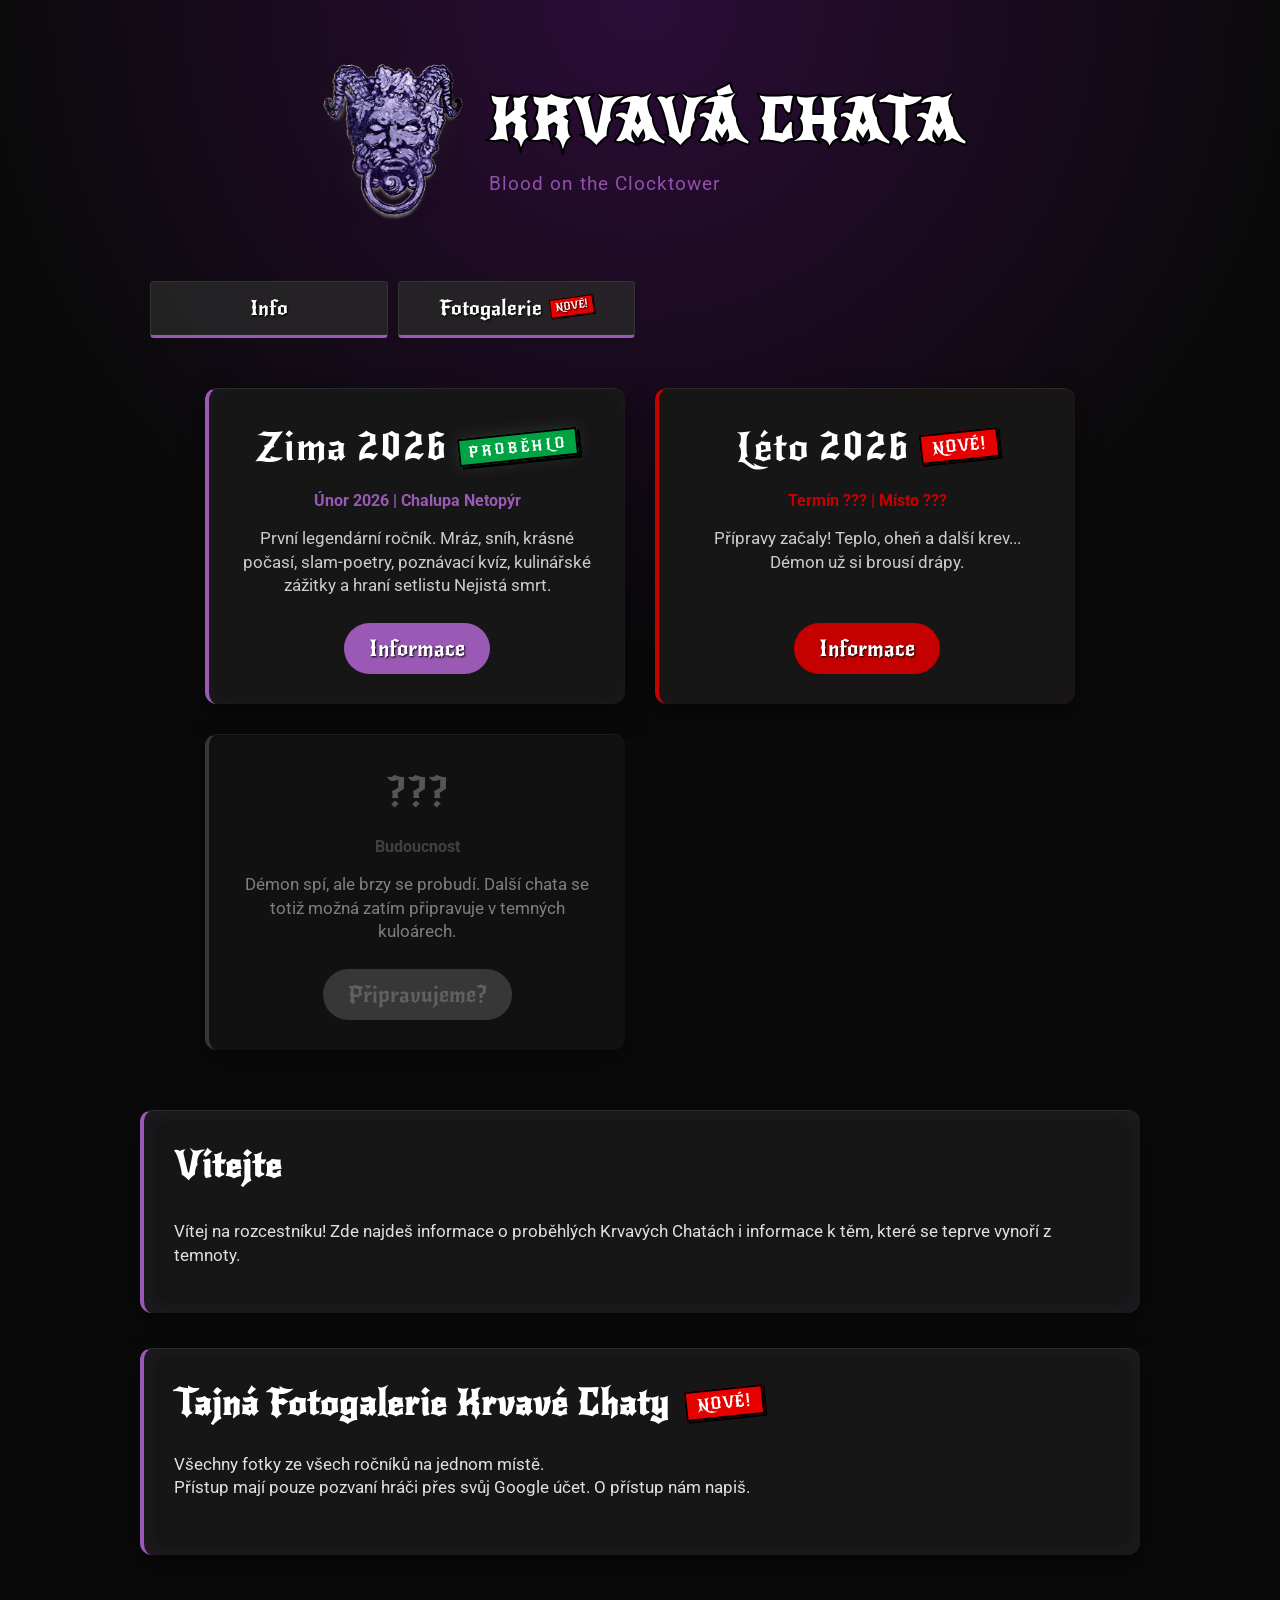
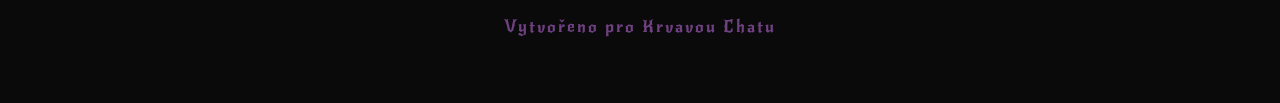
<file: index.html>
<!DOCTYPE html>
<html lang="cs">

<head>
    <meta property="og:title" content="Krvavá Chata - Rozcestník" />
    <meta property="og:description" content="Epické víkendy plné lží, intrik a Blood on the Clocktower." />
    <meta property="og:image" content="https://kinaaj.github.io/krvava_chata/assets/img/botc_head.png" />
    <meta property="og:url" content="https://kinaaj.github.io/krvava_chata/" />
    <meta property="og:type" content="website" />
    <meta charset="UTF-8">
    <meta name="viewport" content="width=device-width, initial-scale=1.0">
    <link rel="apple-touch-icon" href="assets/img/botc_head.png">
    <link rel="icon" type="image/png" href="assets/img/botc_head.png">

    <title>Krvavá Chata - Rozcestník</title>

    <link rel="preconnect" href="https://fonts.googleapis.com">
    <link rel="preconnect" href="https://fonts.gstatic.com" crossorigin>
    <link href="https://fonts.googleapis.com/css2?family=New+Rocker&family=Roboto:wght@300;400;700&display=swap"
        rel="stylesheet">

    <link rel="stylesheet" href="assets/css/style.css">
</head>

<body>
    <header>
        <div class="header-container">
            <img src="assets/img/botc_head.png" alt="BotC Logo" class="header-logo">

            <div class="header-text">
                <h1>Krvavá Chata</h1>
                <div class="subtitle" style="margin-bottom: 0;">Blood on the Clocktower</div>
            </div>
        </div>
    </header>

    <nav>
        <a href="#aktualne" class="hidden">Aktuálně!</a>
        <a href="#rocniky" class="hidden">Chaty</a>
        <a href="#info">Info</a>
        <a href="#galerie">Fotogalerie <span class="stamp-new micro">Nové!</span></a>
    </nav>

    <main style="max-width: 1000px; padding: 0;">
        <div id="rocniky" class="rocniky-container">

            <a href="2026/zima/" class="rocnik-card theme-purple" style="text-decoration: none; color: inherit;">
                <div>
                    <div class="title-wrapper">
                        <div class="rocnik-title">Zima 2026</div>
                        <div class="stamp-completed little">Proběhlo</div>
                    </div>

                    <div class="rocnik-date">Únor 2026 | Chalupa Netopýr</div>
                    <p class="rocnik-desc">První legendární ročník. Mráz, sníh, krásné počasí, slam-poetry, poznávací
                        kvíz, kulinářské zážitky a hraní setlistu Nejistá smrt.
                    </p>
                </div>
                <div class="card-buttons">
                    <span class="rocnik-btn">Informace</span>
                </div>
            </a>

            <a href="2026/leto/" class="rocnik-card theme-red" style="text-decoration: none; color: inherit;">
                <div>
                    <div class="title-wrapper">
                        <div class="rocnik-title">Léto 2026</div>
                        <div class="stamp-new">Nové!</div>
                    </div>

                    <div class="rocnik-date">Termín ??? | Místo ???</div>
                    <p class="rocnik-desc">Přípravy začaly! Teplo, oheň a další krev... Démon už si brousí drápy.</p>
                </div>
                <div class="card-buttons">
                    <span class="rocnik-btn">Informace</span>
                </div>
            </a>

            <div class="rocnik-card disabled">
                <div>
                    <div class="title-wrapper">
                        <div class="rocnik-title" style="color: #888;">???</div>
                    </div>
                    <div class="rocnik-date">Budoucnost</div>
                    <p class="rocnik-desc">Démon spí, ale brzy se probudí. Další chata se totiž možná zatím připravuje v
                        temných kuloárech.</p>
                </div>
                <div class="card-buttons">
                    <span class="rocnik-btn">Připravujeme?</span>
                </div>
            </div>

        </div>

        <section id="info">
            <h2>Vítejte</h2>
            <p>
                Vítej na rozcestníku! Zde najdeš informace o proběhlých Krvavých Chatách i informace k těm, které se
                teprve vynoří z temnoty.
            </p>
        </section>

        <section id="galerie">
            <div class="title-wrapper2">
                <h2>Tajná Fotogalerie Krvavé Chaty</h2>
                <div class="stamp-new">Nové!</div>
            </div>
            <p style="margin-bottom: 25px;">Všechny fotky ze všech ročníků na jednom místě.<br>Přístup
                mají pouze pozvaní hráči přes svůj Google účet. O přístup nám napiš.</p>

            <a href="https://photos.google.com/share/AF1QipMpyVMcz8lO7LppHpVNfDsD89oVNcCuZcq-ufjmZ_wFcCCVQ8VXiyCbYrkTq3GFnQ?key=WXowTzVWOXVMd3BkU196OEpheV91eEZEdVRSVnVR&obfsgid=110059076597598745707"
                target="_blank" class="map-link hidden">
                Vstoupit do Fotogalerie
            </a>
        </section>

    </main>

    <footer>
        <p>Vytvořeno pro Krvavou Chatu</p>
    </footer>

</body>

</html>
</file>
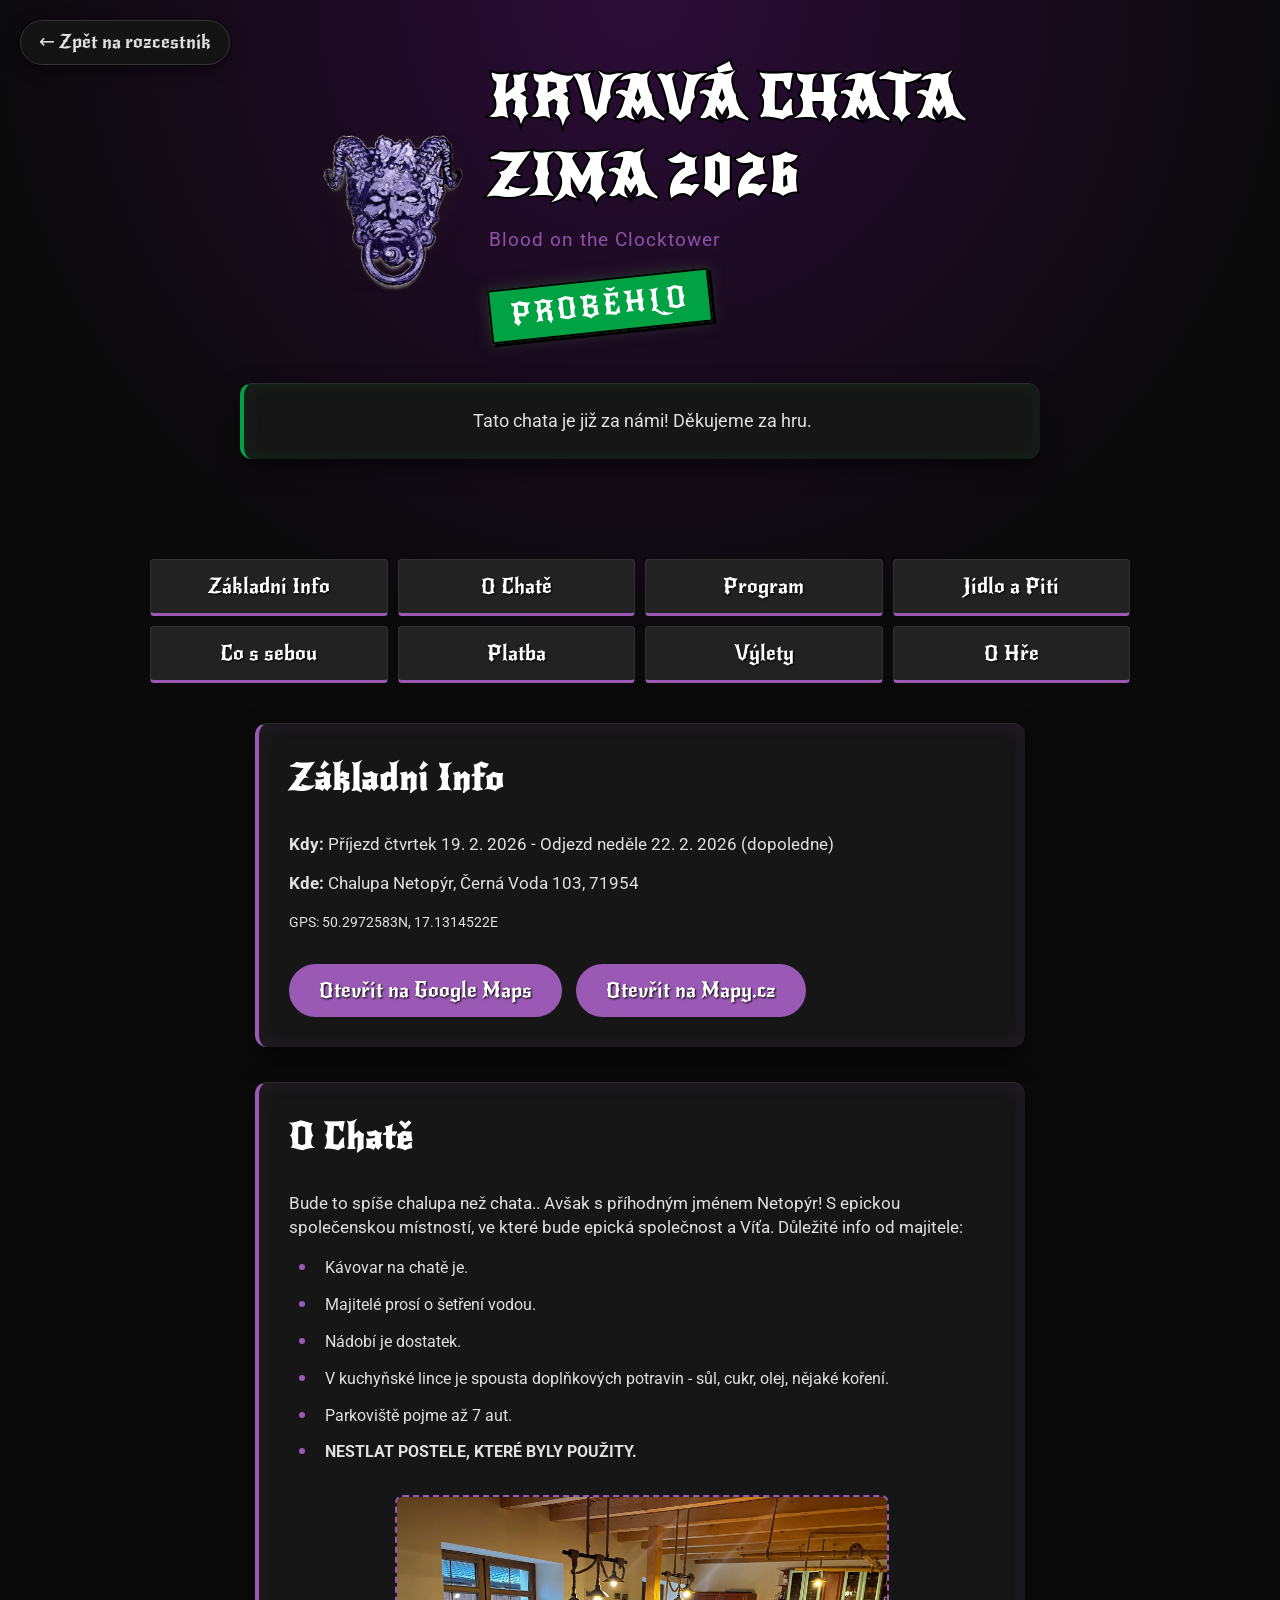
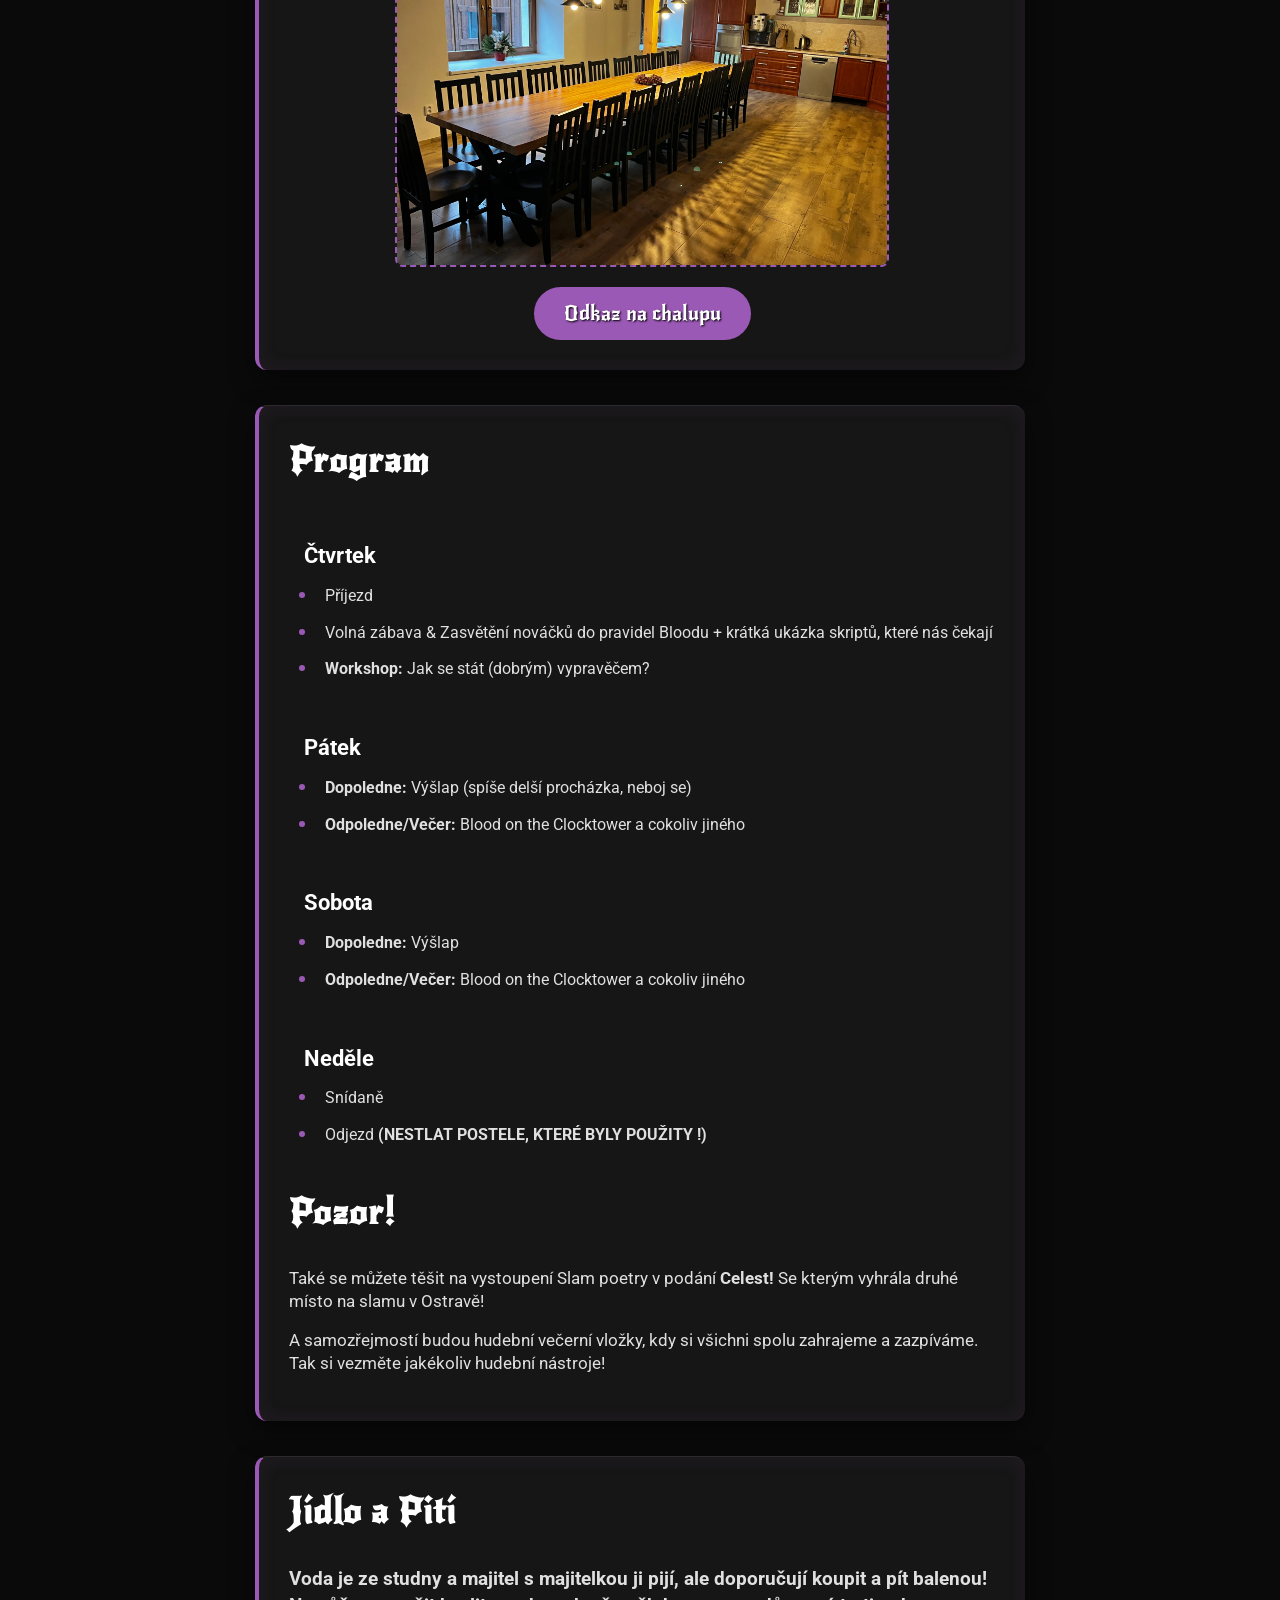
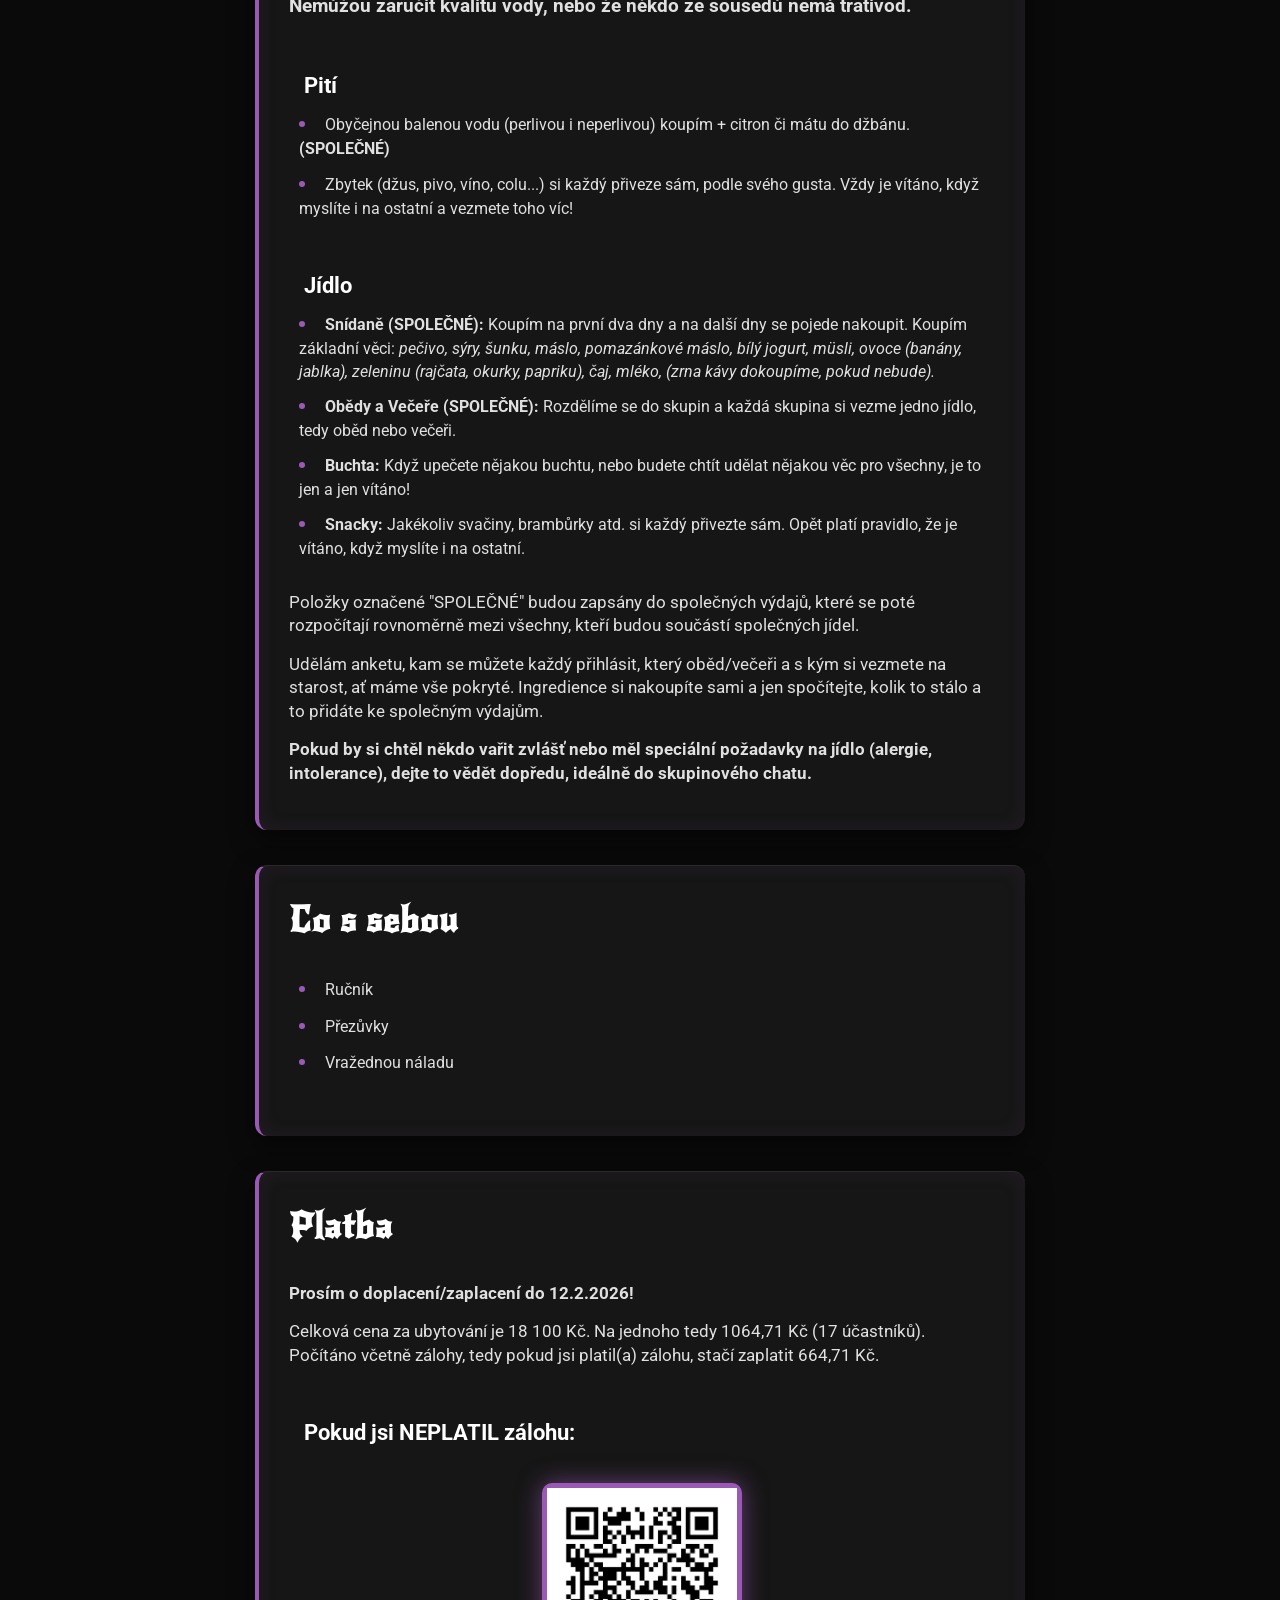
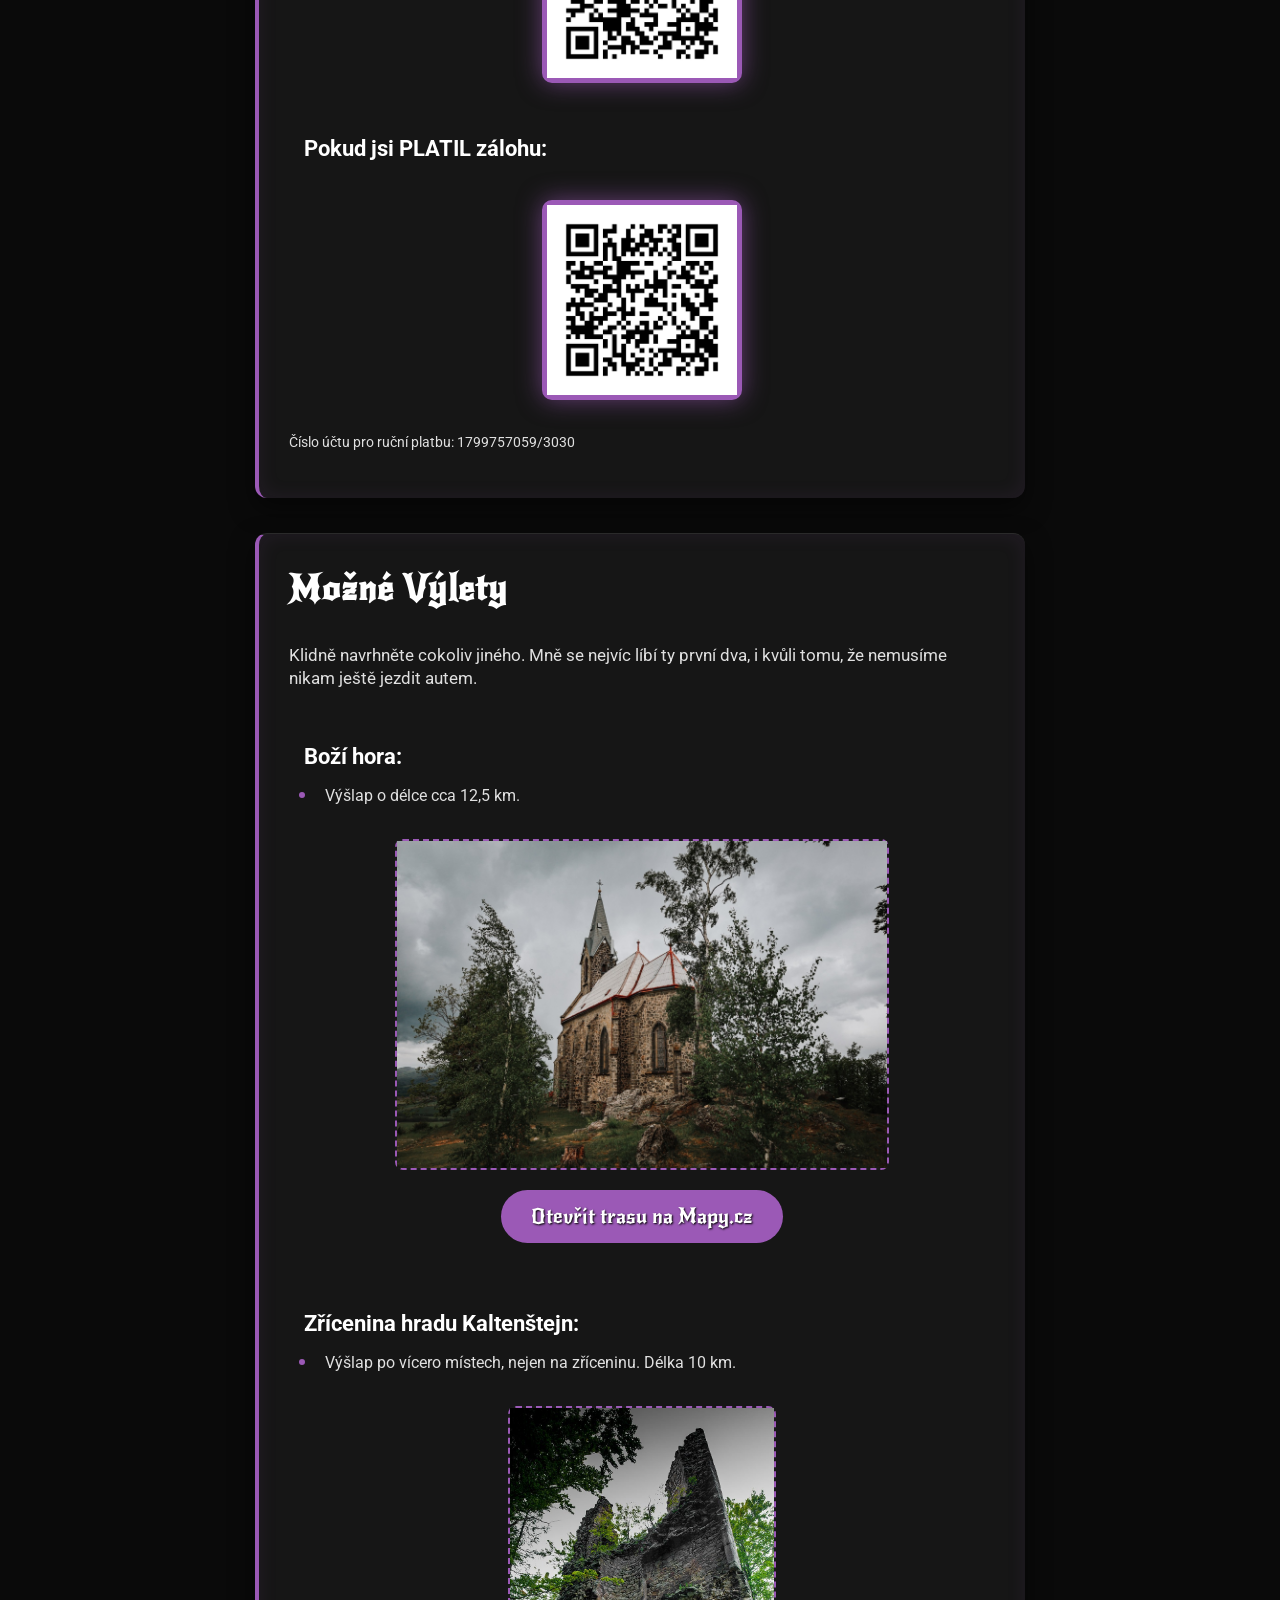
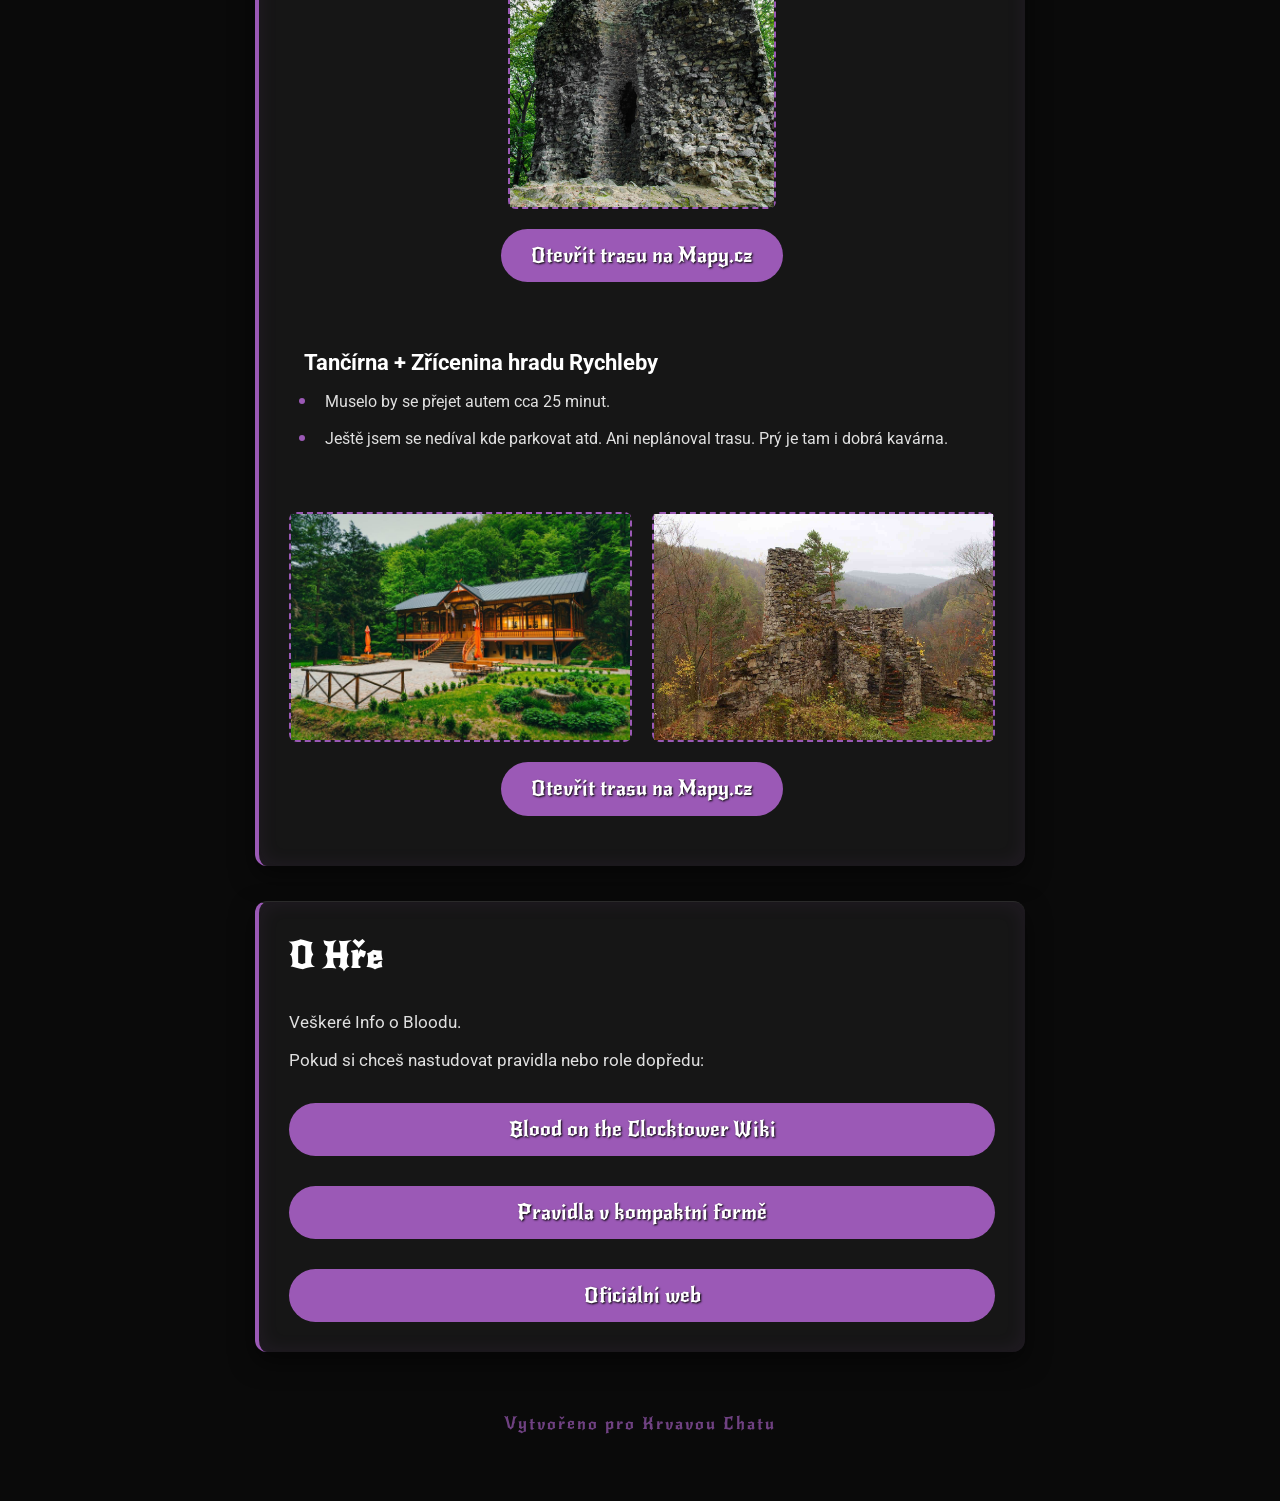
<file: 2026/zima/index.html>
<!DOCTYPE html>
<html lang="cs">

<head>
    <meta property="og:title" content="Krvavá Chata - Zima 2026" />
    <meta property="og:description" content="Informace pro Krvavou Chatu - Zima 2026" />
    <meta property="og:image" content="https://kinaaj.github.io/krvava_chata/assets/img/botc_head.png" />
    <meta property="og:url" content="https://kinaaj.github.io/krvava_chata/2026/zima/" />
    <meta property="og:type" content="website" />
    <meta charset="UTF-8">
    <meta name="viewport" content="width=device-width, initial-scale=1.0">
    <link rel="apple-touch-icon" href="../../assets/img/botc_head.png">
    <link rel="icon" type="image/png" href="../../assets/img/botc_head.png">

    <title>Krvavá Chata - Zima 2026</title>

    <link rel="preconnect" href="https://fonts.googleapis.com">
    <link rel="preconnect" href="https://fonts.gstatic.com" crossorigin>
    <link href="https://fonts.googleapis.com/css2?family=New+Rocker&family=Roboto:wght@300;400;700&display=swap"
        rel="stylesheet">

    <link rel="stylesheet" href="../../assets/css/style.css">
</head>

<body>
    <a href="../../" class="back-btn">&larr; Zpět na rozcestník</a>
    <header>
        <div class="header-container">
            <img src="../../assets/img/botc_head.png" alt="BotC Logo" class="header-logo">

            <div class="header-text">
                <h1>Krvavá Chata<br>Zima 2026</h1>
                <div class="subtitle" style="margin-bottom: 15px;">Blood on the Clocktower</div>
                <div class="stamp-completed">
                    Proběhlo
                </div>
            </div>
        </div>
    </header>

    <div class="top-gallery-banner">
        Tato chata je již za námi! Děkujeme za hru.
    </div>

    <nav>
        <a href="#info">Základní Info</a>
        <a href="#chata">O Chatě</a>
        <a href="#program">Program</a>
        <a href="#jidlo">Jídlo a Pití</a>
        <a href="#s-sebou">Co s sebou</a>
        <a href="#platba">Platba</a>
        <a href="#vylety">Výlety</a>
        <a href="#blood">O Hře</a>
    </nav>

    <main>
        <section id="info">
            <h2>Základní Info</h2>
            <p><strong>Kdy:</strong> Příjezd čtvrtek 19. 2. 2026 - Odjezd neděle 22. 2. 2026 (dopoledne)</p>
            <p><strong>Kde:</strong> Chalupa Netopýr, Černá Voda 103, 71954</p>
            <p><small>GPS: 50.2972583N, 17.1314522E</small></p>
            <a href="https://maps.app.goo.gl/ExrnGpuLoykU1uMTA" target="_blank" class="map-link"
                style="margin-right: 10px">Otevřít na Google
                Maps</a>
            <a href="https://mapy.cz/s/juhotezone" target="_blank" class="map-link" style>Otevřít na Mapy.cz</a>


        </section>

        <section id="chata">
            <h2>O Chatě</h2>
            <p>Bude to spíše chalupa než chata.. Avšak s příhodným jménem Netopýr! S epickou společenskou místností, ve
                které
                bude
                epická společnost a
                Víťa. Důležité info od majitele:</p>
            <ul>
                <li>Kávovar na chatě je.</li>
                <li>Majitelé prosí o šetření vodou.</li>
                <li>Nádobí je dostatek.</li>
                <li>V kuchyňské lince je spousta doplňkových potravin - sůl, cukr, olej,
                    nějaké koření.</li>
                <li>Parkoviště pojme až 7 aut.</li>
                <li><span class="highlight">NESTLAT POSTELE, KTERÉ BYLY POUŽITY.</span></li>

            </ul>
            <img class="placeholder-img" src="img/spolecenska_mistnost.jpg" style="width: 70%; margin: 0 auto">
            <a href="https://chalupa-netopyr.webnode.cz/" target="_blank" class="map-link"
                style="display: block; width: fit-content; margin: 20px auto 0px auto;">
                Odkaz na chalupu
            </a>

        </section>

        <section id="program">
            <h2>Program</h2>
            <h3>Čtvrtek</h3>
            <ul>
                <li>Příjezd</li>
                <li>Volná zábava & Zasvětění nováčků do pravidel Bloodu + krátká ukázka skriptů, které nás čekají</li>
                <li><strong>Workshop:</strong> Jak se stát (dobrým) vypravěčem?</li>
            </ul>

            <h3>Pátek</h3>
            <ul>
                <li><strong>Dopoledne:</strong> Výšlap (spíše delší procházka, neboj se)</li>
                <li><strong>Odpoledne/Večer:</strong> Blood on the Clocktower a cokoliv jiného</li>
            </ul>

            <h3>Sobota</h3>
            <ul>
                <li><strong>Dopoledne:</strong> Výšlap</li>
                <li><strong>Odpoledne/Večer:</strong> Blood on the Clocktower a cokoliv jiného</li>
            </ul>

            <h3>Neděle</h3>
            <ul>
                <li>Snídaně</li>
                <li>Odjezd <span class="highlight">(NESTLAT POSTELE, KTERÉ BYLY POUŽITY !)</span></li>
            </ul>
            <h2 style="margin-top: 40px">Pozor!</h2>
            <p style="margin-left: 0px;"> Také se můžete těšit na vystoupení Slam poetry v podání
                <strong>Celest!</strong> Se kterým
                vyhrála druhé místo na slamu v Ostravě!
            </p>
            <p>A samozřejmostí budou hudební večerní vložky, kdy si všichni spolu zahrajeme a
                zazpíváme. Tak si vezměte jakékoliv hudební nástroje!
            </p>
        </section>

        <section id="jidlo">
            <h2>Jídlo a Pití</h2>
            <p class="highlight" style="font-size: 1.2rem;">Voda je ze studny a majitel s majitelkou ji pijí, ale
                doporučují koupit a
                pít balenou! Nemůžou zaručit kvalitu vody, nebo že někdo ze sousedů nemá trativod.</p>

            <h3>Pití</h3>
            <ul>
                <li>Obyčejnou balenou vodu (perlivou i neperlivou) koupím + citron či mátu do džbánu.
                    <strong>(SPOLEČNÉ)</strong>
                </li>
                <li>Zbytek (džus, pivo, víno, colu...) si každý přiveze sám, podle svého gusta. Vždy je vítáno, když
                    myslíte i na ostatní a vezmete toho víc!</li>
            </ul>

            <h3>Jídlo</h3>
            <ul>
                <li><strong>Snídaně (SPOLEČNÉ):</strong> Koupím na první dva dny a na další dny se pojede nakoupit.
                    Koupím základní věci: <em>pečivo, sýry, šunku, máslo, pomazánkové máslo, bílý jogurt, müsli, ovoce
                        (banány,
                        jablka),
                        zeleninu (rajčata, okurky, papriku), čaj, mléko, (zrna kávy dokoupíme, pokud nebude).</em>
                </li>
                <li><strong>Obědy a Večeře (SPOLEČNÉ):</strong> Rozdělíme se do skupin a každá skupina si vezme jedno
                    jídlo, tedy oběd nebo večeři.</li>
                <li><strong>Buchta:</strong> Když upečete nějakou buchtu, nebo budete chtít udělat nějakou věc pro
                    všechny, je to jen a jen vítáno!</li>
                <li><strong>Snacky:</strong> Jakékoliv svačiny, brambůrky atd. si každý přivezte sám. Opět platí
                    pravidlo, že je vítáno, když myslíte i na ostatní.</li>
            </ul>

            <p>Položky označené "SPOLEČNÉ" budou zapsány do společných výdajů, které se poté rozpočítají rovnoměrně mezi
                všechny, kteří budou součástí společných jídel.</p>

            <p>Udělám anketu, kam se můžete každý přihlásit, který oběd/večeři a s kým si vezmete na starost, ať máme
                vše pokryté.
                Ingredience si nakoupíte sami a jen spočítejte, kolik to stálo a to přidáte ke
                společným výdajům.
            </p>

            <p class="highlight">Pokud by si chtěl někdo vařit zvlášť nebo měl speciální požadavky na jídlo
                (alergie, intolerance),
                dejte to vědět dopředu, ideálně do skupinového chatu.</p>
        </section>

        <section id="s-sebou">
            <h2>Co s sebou</h2>
            <ul>
                <li>Ručník</li>
                <li>Přezůvky</li>
                <li>Vražednou náladu</li>
            </ul>
        </section>

        <section id="platba">
            <h2>Platba</h2>
            <p><span class="highlight">Prosím o doplacení/zaplacení do 12.2.2026!</span></p>
            <p>Celková cena za ubytování je 18 100 Kč. Na jednoho tedy 1064,71 Kč (17 účastníků). Počítáno včetně
                zálohy, tedy pokud jsi platil(a) zálohu, stačí zaplatit 664,71 Kč.</p>

            <h3>Pokud jsi NEPLATIL zálohu:</h3>
            <div class="qr-placeholder">
                <img src="img/qr_code_full.jpg" alt="QR kód" style="width: 100%; height: 100%; object-fit: contain;">
            </div>
            <h3>Pokud jsi PLATIL zálohu:</h3>
            <div class="qr-placeholder">
                <img src="img/qr_code_doplatek.jpg" alt="QR kód"
                    style="width: 100%; height: 100%; object-fit: contain;">
            </div>

            <p><small>Číslo účtu pro ruční platbu: 1799757059/3030</small></p>
        </section>

        <section id="vylety">
            <h2>Možné Výlety</h2>
            <p>Klidně navrhněte cokoliv jiného. Mně se nejvíc líbí ty první dva, i kvůli tomu, že nemusíme nikam ještě
                jezdit autem.</p>

            <h3>Boží hora:</h3>
            <ul>
                <li>Výšlap o délce cca 12,5 km.</li>
            </ul>

            <div class="placeholder-img" style="width: 70%; margin: 0 auto;">
                <img src="img/kostel.jpg" alt="Boží hora" style="width: 100%; height: 100%; object-fit: contain;">
            </div>

            <a href="https://mapy.cz/s/musonurono" target="_blank" class="map-link"
                style="display: block; width: fit-content; margin: 20px auto 60px auto;">
                Otevřít trasu na Mapy.cz
            </a>


            <h3>Zřícenina hradu Kaltenštejn:</h3>
            <ul>
                <li>Výšlap po vícero místech, nejen na zříceninu. Délka 10 km.</li>
            </ul>

            <div class="placeholder-img" style="width: 38%; margin: 0 auto;">
                <img src="img/hrad-kaltenstejn-hradisko4.jpg" alt="Kaltenštejn"
                    style="width: 100%; height: 100%; object-fit: contain;">
            </div>

            <a href="https://mapy.cz/s/lecezobage" target="_blank" class="map-link"
                style="display: block; width: fit-content; margin: 20px auto 60px auto;">
                Otevřít trasu na Mapy.cz
            </a>


            <h3>Tančírna + Zřícenina hradu Rychleby</h3>
            <ul>
                <li>Muselo by se přejet autem cca 25 minut.</li>
                <li>Ještě jsem se nedíval kde parkovat atd. Ani neplánoval trasu. Prý je tam i dobrá kavárna.</li>
            </ul>

            <div class="gallery-container">

                <div class="placeholder-img">
                    <img src="img/tancirna.jpg" alt="Tančírna" style="width: 100%; height: 100%; object-fit: cover;">
                </div>

                <div class="placeholder-img">
                    <img src="img/zricenina-hradu-rychleby.jpg" alt="Rychleby"
                        style="width: 100%; height: 100%; object-fit: cover;">
                </div>

            </div>

            <a href="https://mapy.cz/s/fuforarovo" target="_blank" class="map-link"
                style="display: block; width: fit-content; margin: 20px auto;">
                Otevřít trasu na Mapy.cz
            </a>

        </section>

        <section id="blood">
            <h2>O Hře</h2>
            <p>Veškeré Info o Bloodu.</p>
            <p>Pokud si chceš nastudovat pravidla nebo role dopředu:</p>
            <div style="display: flex; flex-direction: column; gap: 15px; align-items: flex-start;">



                <a href="https://wiki.bloodontheclocktower.com/Main_Page" target="_blank" class="map-link"
                    style="width: 100%; text-align: center;">
                    Blood on the Clocktower Wiki
                </a>


                <a href="https://docs.google.com/document/d/1Dc8E48eWpqFEQxzPwTF6D3AbGFV2A8SfqLSHv6Ct9bc/edit?usp=sharing"
                    target="_blank" class="map-link" style="width: 100%; text-align: center;">
                    Pravidla v kompaktní formě
                </a>
                <a href="https://bloodontheclocktower.com/" target="_blank" class="map-link"
                    style="width: 100%; text-align: center;">
                    Oficiální web
                </a>
            </div>
        </section>
    </main>

    <footer>
        <p>Vytvořeno pro Krvavou Chatu</p>
    </footer>

</body>

</html>
</file>
<file: assets/css/style.css>
/* --- ZÁKLADNÍ NASTAVENÍ BAREV A TYPOGRAFIE --- */
:root {
    --bg-color: #0a0a0a;
    --text-color: #e0e0e0;
    --accent-color: #9b59b6;
    --accent-glow: rgba(155, 89, 182, 0.6);
    --card-bg: #161616;
    --font-heading: 'New Rocker', system-ui;
    --font-body: 'Roboto', sans-serif;

    --green-color: #00a244;
    --green-hover: #00cb33;
    --green-glow: rgba(0, 162, 68, 0.6);

    /* --- BAREVNÁ TÉMATA PRO JEDNOTLIVÉ CHATY --- */
    /* Zelená */
    --theme-green: #00a244;
    --theme-green-hover: #00cb33;
    --theme-green-glow: rgba(0, 162, 68, 0.6);

    /* Červená */
    --theme-red: #c50000;
    --theme-red-hover: #e60000;
    --theme-red-glow: rgba(197, 0, 0, 0.6);

    /* Fialová */
    --theme-purple: #9b59b6;
    --theme-purple-hover: #af6ec9;
    --theme-purple-glow: rgba(155, 89, 182, 0.6);
}

* {
    box-sizing: border-box;
    margin: 0;
    padding: 0;
    /* Zamezí modrému probliknutí při kliknutí na mobilu (volitelné) */
    -webkit-tap-highlight-color: transparent;
}

html {
    scroll-behavior: smooth;
    /* Základní velikost písma pro PC */
    font-size: 16px;
}

body {
    background-color: var(--bg-color);
    color: var(--text-color);
    font-family: var(--font-body);
    line-height: 1.4;
    padding-bottom: 50px;
    background-image: radial-gradient(circle at top center, #2c0c38 0%, #0a0a0a 60%);
    background-attachment: fixed;
    /* Gradient se "přilepí" k oknu a nebude se opakovat */
    min-height: 100vh;
    /* Zajistí, že body bude vždy vysoké minimálně jako celá obrazovka */
}

/* --- MOBILNÍ ÚPRAVY PÍSMA --- */
@media (max-width: 700px) {
    html {
        /* Zmenšíme základní písmo na 14.5px (cca 90% původního). 
           Tím se zmenší poměrově VŠECHNO (p, h1, h2, tlačítka), protože používáme 'rem' */
        font-size: 15.5px;
    }

    p {
        line-height: 1.5;
        /* Na mobilu je lepší trochu větší řádkování pro čitelnost */
    }
}

/* --- HLAVIČKA --- */
header {
    text-align: center;
    padding: 60px 20px 40px 20px;
}

.header-container {
    display: flex;
    align-items: center;
    justify-content: center;
    gap: 20px;
    max-width: 900px;
    margin: 0 auto;
}

.header-logo {
    width: 150px;
    height: auto;
}

.header-text {
    text-align: left;
}

@media (max-width: 700px) {
    header {
        /* Zvětšíme horní padding ze 60px na 100px, 
           aby se nad logo pohodlně vešlo tlačítko "Zpět" */
        padding: 80px 20px 30px 20px;
    }

    .header-container {
        flex-direction: column;
        gap: 10px;
    }

    .header-text {
        text-align: center;
    }

    .header-logo {
        width: 80px;
    }
}

h1 {
    font-family: var(--font-heading);
    color: #fff;
    font-size: 3.5rem;
    margin-bottom: 10px;
    text-transform: uppercase;
    letter-spacing: 3px;
    -webkit-text-stroke: 4px #000;
    paint-order: stroke fill;
}

/* Na mobilu zmenšíme nadpis výrazněji, aby se vešel */
@media (max-width: 700px) {
    h1 {
        font-size: 2.8rem;
        -webkit-text-stroke: 3px #000;
    }
}

.subtitle {
    font-size: 1.2rem;
    color: var(--accent-color);
    opacity: 0.9;
    margin-bottom: 30px;
    font-weight: 400;
    letter-spacing: 1px;
}

/* --- NAVIGACE --- */
nav {
    display: grid;
    grid-template-columns: 1fr 1fr;
    gap: 10px;
    padding: 20px 10px 40px 10px;
    max-width: 1000px;
    margin: 0 auto;
}

@media (min-width: 700px) {
    nav {
        grid-template-columns: repeat(4, 1fr);
    }
}

nav a {
    text-decoration: none;
    color: #fff;
    background-color: rgba(40, 40, 40, 0.8);
    padding: 12px 5px;
    border-radius: 4px;
    border: 1px solid #333;
    border-bottom: 3px solid var(--accent-color);
    font-family: var(--font-heading);
    font-size: 1.3rem;
    transition: all 0.2s ease;
    /* Zrychlená animace pro lepší odezvu */
    display: flex;
    align-items: center;
    justify-content: center;
    text-align: center;
    width: 100%;
    height: 100%;
    text-shadow: 1px 1px 2px #000;
    /* Zamezíme výběru textu při klikání na mobilu */
    user-select: none;
}

/* --- OPRAVA TLAČÍTEK (HOVER vs ACTIVE) --- */

/* Styl při najetí myší (jen pro zařízení, co mají myš/kurzor) */
@media (hover: hover) {
    nav a:hover {
        background-color: var(--accent-color);
        color: #fff;
        box-shadow: 0 0 15px var(--accent-glow);
        transform: translateY(-2px);
        border-bottom: 3px solid transparent;
    }

    .map-link:hover {
        /* ZDE BYLA FIALOVÁ BARVA #af6ec9 */
        background-color: var(--accent-color);
        box-shadow: 0 0 30px var(--accent-glow);
        /* Místo barvy dáme glow */
        transform: scale(1.05);
        /* Přidán filter pro efekt zesvětlení při najetí */
        filter: brightness(1.2);
    }

    main a:not(.map-link):not(.rocnik-card):hover {
        text-shadow: 0 0 10px var(--accent-glow);
        border-bottom: 1px solid var(--accent-color);
    }
}

/* Styl při kliknutí (aktivní stisk) - funguje skvěle na mobilu */
nav a:active {
    background-color: var(--accent-color);
    transform: scale(0.96);
    /* Efekt stlačení */
    box-shadow: 0 0 5px var(--accent-glow);
    border-bottom: 3px solid transparent;
}

/* --- HLAVNÍ OBSAH --- */
main {
    max-width: 800px;
    margin: 0 auto;
    padding: 0 15px;
}

section {
    background-color: var(--card-bg);
    padding: 30px;
    margin-bottom: 35px;
    border-radius: 12px;
    border-left: 4px solid var(--accent-color);
    box-shadow: 0 10px 25px rgba(0, 0, 0, 0.5), inset 0 0 20px rgba(155, 89, 182, 0.1);
    scroll-margin-top: 20px;
    border-top: 1px solid #2a2a2a;
    scroll-margin-top: 80px;
}

/* Na mobilu zmenšíme padding v kartách, ať je víc místa pro text */
@media (max-width: 700px) {
    section {
        padding: 20px 30px;
        scroll-margin-top: 0px;
    }
}

h2 {
    font-family: var(--font-heading);
    color: #ffffff;
    padding-bottom: 5px;
    margin-bottom: 25px;
    font-size: 2.2rem;
    letter-spacing: 1px;
}

h3 {
    color: #fff;
    margin-top: 45px;
    margin-bottom: 5px;
    font-size: 1.4rem;
    font-weight: bold;
    padding-left: 15px;
    padding-top: 5px;
    padding-bottom: 5px;
}

ul {
    list-style-position: inside;
    margin-left: 10px;
    margin-bottom: 30px;
}

li {
    margin-bottom: 10px;
}

ul li::marker {
    color: var(--accent-color);
    font-size: 1.2em;
}

p {
    margin-bottom: 15px;
    font-size: 1.05rem;
}

.highlight {
    color: var(--red-color);
    font-weight: bold;
}

main a:not(.map-link):not(.rocnik-card) {
    color: var(--accent-color);
    text-decoration: none;
    border-bottom: 1px dotted var(--accent-color);
    transition: all 0.3s;
}

/* Aktivní stav pro odkazy v textu na mobilu */
main a:not(.map-link):not(.rocnik-card):active {
    background-color: rgba(155, 89, 182, 0.2);
}

.map-link {
    display: inline-block;
    background-color: var(--accent-color);
    color: white !important;
    padding: 12px 30px;
    text-decoration: none;
    border-radius: 30px;
    font-family: var(--font-heading);
    font-size: 1.3rem;
    margin-top: 15px;
    transition: all 0.2s;
    border: none;
    text-shadow: 1px 1px 2px #000;
    user-select: none;
}

/* Aktivní stav pro mapová tlačítka na mobilu */
.map-link:active {
    transform: scale(0.95);
    /* ZDE BYLA FIALOVÁ BARVA #af6ec9 */
    background-color: var(--accent-color);
    filter: brightness(0.9);
    /* Na kliknutí tlačítko lehce ztmavne */
}

.placeholder-img {
    width: 100%;
    background-color: #1a1a1a;
    display: flex;
    align-items: center;
    justify-content: center;
    color: var(--accent-color);
    font-family: var(--font-heading);
    border-radius: 8px;
    margin-top: 30px;
    margin-bottom: 20px;
    border: 2px dashed var(--accent-color);
    box-shadow: 0 0 15px var(--accent-glow) inset;
    object-fit: cover;
}

/* Zajištění správného zobrazení obrázků na mobilu (ignorování inline stylů) */
@media (max-width: 700px) {
    .placeholder-img {
        width: 100% !important;
    }
}

.qr-placeholder {
    width: 200px;
    height: 200px;
    background-color: white;
    margin: 30px auto;
    display: flex;
    align-items: center;
    justify-content: center;
    color: black;
    font-weight: bold;
    border: 5px solid var(--accent-color);
    box-shadow: 0 0 25px var(--accent-glow);
    border-radius: 10px;
}

footer {
    text-align: center;
    font-size: 1rem;
    opacity: 0.7;
    margin-top: 60px;
    font-family: var(--font-heading);
    letter-spacing: 2px;
    color: var(--accent-color);
}

.gallery-container {
    display: flex;
    gap: 20px;
    justify-content: center;
}

.gallery-container .placeholder-img {
    flex: 1;
    margin-bottom: 0;
    width: auto;
}

@media (max-width: 700px) {
    .gallery-container {
        flex-direction: column;
    }
}

/* --- RAZÍTKO PROBĚHLO --- */
.stamp-completed {
    background-color: var(--green-color);
    color: #fff;
    display: inline-block;
    padding: 5px 20px;
    font-family: var(--font-heading);
    font-size: 1.8rem;
    letter-spacing: 3px;
    transform: rotate(-6deg);
    border: 2px solid #000;
    box-shadow: 3px 3px 0px #000, 0 0 15px #303030;
    text-transform: uppercase;
    margin-top: 10px;
    margin-bottom: 30px;
}

.stamp-completed.little {
    font-size: 0.9rem;
    padding: 2px 8px;
    margin: 0;
    transform: rotate(-6deg);
}

/* --- ODKAZ NA FOTOGALERII (TOP) --- */
.top-gallery-banner {
    background-color: var(--card-bg);
    color: var(--text-color);
    text-align: center;
    padding: 25px 20px;
    width: calc(100% - 30px);
    max-width: 800px;
    margin: -20px auto 80px auto;
    border-radius: 12px;
    border-top: 1px solid #2a2a2a;
    /* Levý okraj a vnitřní stín teď taky nasávají zelenou barvu */
    border-left: 4px solid var(--green-color);
    box-shadow: 0 10px 25px rgba(0, 0, 0, 0.5), inset 0 0 20px rgba(0, 162, 68, 0.1);
    font-size: 1.1rem;
}

.top-gallery-banner a {
    display: inline-block;
    background-color: var(--green-color);
    color: white !important;
    padding: 10px 25px;
    text-decoration: none;
    border-radius: 30px;
    margin-top: 15px;
    font-family: var(--font-heading);
    font-size: 1.2rem;
    transition: all 0.2s;
    border: none;
    text-shadow: 1px 1px 2px #000;
}

.top-gallery-banner a:hover {
    transform: scale(1.05);
    background-color: var(--green-hover);
    box-shadow: 0 0 15px var(--green-glow);
}

.hidden {
    display: none !important;
}

/* --- TLAČÍTKO ZPĚT NA ROZCESTNÍK --- */
.back-btn {
    position: fixed;
    /* Změněno z absolute na fixed */
    top: 20px;
    left: 20px;
    color: var(--text-color);
    text-decoration: none;
    font-family: var(--font-heading);
    font-size: 1.2rem;
    background-color: rgba(22, 22, 22, 0.9);
    /* Přidána mírná průhlednost */
    padding: 8px 18px;
    border-radius: 30px;
    border: 1px solid #333;
    transition: all 0.2s;
    z-index: 1000;
    /* Zvýšeno, aby bylo vždy nad vším ostatním */
    backdrop-filter: blur(5px);
    /* Efekt rozmazání za tlačítkem (vypadá to prémiově) */
    box-shadow: 0 4px 15px rgba(0, 0, 0, 0.5);
}

.back-btn:hover {
    background-color: var(--accent-color);
    color: #fff;
    transform: scale(1.05);
    box-shadow: 0 0 15px var(--accent-glow);
    border-color: transparent;
}

/* Úprava pro mobily */
@media (max-width: 700px) {
    .back-btn {
        position: absolute;
        /* Na mobilu zůstane jen nahoře u loga */
        top: 20px;
        left: 20px;
        font-size: 1rem;
        padding: 6px 14px;
        /* Zrušíme ty negativní marginy, co tam byly předtím */
    }
}


/* Specifické styly pro rozcestník */
.intro-text {
    text-align: center;
    font-size: 1.2rem;
    max-width: 600px;
    margin: 0 auto 20px auto;
    color: #ccc;
}

.rocniky-container {
    display: grid;
    grid-template-columns: 1fr;
    gap: 30px;
    margin-top: 10px;
    margin-bottom: 60px;
    max-width: 900px;
    margin-left: auto;
    margin-right: auto;
    padding: 0 15px;
}

@media (min-width: 700px) {
    .rocniky-container {
        grid-template-columns: 1fr 1fr;
    }
}

.rocnik-card a {
    border-bottom: none !important;
    text-decoration: none;
}

.rocnik-card {
    background-color: var(--card-bg);
    border-radius: 12px;
    border-top: 1px solid #2a2a2a;
    border-left: 4px solid var(--theme-purple);
    padding: 30px;
    box-shadow: 0 10px 25px rgba(0, 0, 0, 0.5), inset 0 0 20px rgba(155, 89, 182, 0.1);
    text-align: center;
    display: flex;
    flex-direction: column;
    justify-content: space-between;
    transition: transform 0.3s, box-shadow 0.3s, border-color 0.3s;
    color: var(--text-color);
    cursor: pointer;
}

.rocnik-card:hover {
    transform: translateY(-5px);
}

/* Obal pro nadpis a razítko vedle sebe */
.title-wrapper {
    display: flex;
    justify-content: center;
    align-items: center;
    gap: 10px;
    margin-bottom: 15px;
    flex-wrap: wrap;
    /* Pro jistotu, kdyby to na malém mobilu bylo moc dlouhé */
}

/* Obal pro nadpis sekce (H2) a razítko vedle sebe */
.title-wrapper2 {
    display: flex;
    justify-content: flex-start;
    align-items: center;
    gap: 15px;
    padding-top: 7px;
    padding-bottom: 7px;
    margin-bottom: 25px;
    /* Přebírá spodní mezeru z původního h2 */
    flex-wrap: wrap;
    /* Pro jistotu, kdyby to na malém mobilu bylo moc dlouhé */
}

/* Úprava samotného H2 uvnitř wrapperu, aby se neduplikovaly mezery */
.title-wrapper2 h2 {
    margin-bottom: 0;
    padding-bottom: 0;
    line-height: 1;
    /* Zajistí perfektní vertikální zarovnání s razítkem */
}

.rocnik-title {
    font-family: var(--font-heading);
    font-size: 2.5rem;
    color: #fff;
    margin-bottom: 0;
    /* Zrušeno, margin řeší wrapper a okolí */
    letter-spacing: 1px;
}

.rocnik-date {
    font-weight: bold;
    margin-bottom: 15px;
}

.rocnik-desc {
    font-size: 1.05rem;
    margin-bottom: 25px;
    opacity: 0.9;
    flex-grow: 1;
}

.card-buttons {
    display: flex;
    gap: 15px;
    justify-content: center;
    flex-wrap: wrap;
}

.rocnik-btn {
    display: inline-block;
    color: white !important;
    padding: 10px 25px;
    border-radius: 30px;
    font-family: var(--font-heading);
    font-size: 1.4rem;
    text-shadow: 1px 1px 2px #000 !important;
    transition: all 0.2s;
    cursor: pointer;
}

.rocnik-btn:hover {
    transform: scale(1.05);
}

/* --- TÉMA ZELENÁ --- */
.rocnik-card.theme-green {
    border-left-color: var(--theme-green);
    box-shadow: 0 10px 25px rgba(0, 0, 0, 0.5), inset 0 0 20px rgba(0, 162, 68, 0.05);
}

.rocnik-card.theme-green:hover {
    border-left-color: var(--theme-green-hover);
    box-shadow: 0 15px 35px rgba(0, 0, 0, 0.7), inset 0 0 50px rgba(0, 162, 68, 0.35);
}

.rocnik-card.theme-green .rocnik-date {
    color: var(--theme-green);
}

.rocnik-card.theme-green .rocnik-btn {
    background-color: var(--theme-green);
}

.rocnik-card.theme-green:hover .rocnik-btn {
    background-color: var(--theme-green-hover);
    box-shadow: 0 0 15px var(--theme-green-glow);
    transform: scale(1.05);
}

/* --- TÉMA ČERVENÁ --- */
.rocnik-card.theme-red {
    border-left-color: var(--theme-red);
    box-shadow: 0 10px 25px rgba(0, 0, 0, 0.5), inset 0 0 20px rgba(197, 0, 0, 0.05);
}

.rocnik-card.theme-red:hover {
    border-left-color: var(--theme-red-hover);
    box-shadow: 0 15px 35px rgba(0, 0, 0, 0.7), inset 0 0 50px rgba(197, 0, 0, 0.35)
}

.rocnik-card.theme-red .rocnik-date {
    color: var(--theme-red);
}

.rocnik-card.theme-red .rocnik-btn {
    background-color: var(--theme-red);
}

.rocnik-card.theme-red:hover .rocnik-btn {
    background-color: var(--theme-red-hover);
    box-shadow: 0 0 15px var(--theme-red-glow);
    transform: scale(1.05);
}

/* --- TÉMA FIALOVÁ --- */
.rocnik-card.theme-purple {
    border-left-color: var(--theme-purple);
    box-shadow: 0 10px 25px rgba(0, 0, 0, 0.5), inset 0 0 20px rgba(155, 89, 182, 0.05);
}

.rocnik-card.theme-purple:hover {
    border-left-color: var(--theme-purple-hover);
    box-shadow: 0 15px 35px rgba(0, 0, 0, 0.7), inset 0 0 50px rgba(139, 56, 172, 0.35);
}

.rocnik-card.theme-purple .rocnik-date {
    color: var(--theme-purple);
}

.rocnik-card.theme-purple .rocnik-btn {
    background-color: var(--theme-purple);
}

.rocnik-card.theme-purple:hover .rocnik-btn {
    background-color: var(--theme-purple-hover);
    box-shadow: 0 0 15px var(--theme-purple-glow);
    transform: scale(1.05);
}

/* --- Deaktivovaná karta "Připravujeme" --- */
.rocnik-card.disabled {
    opacity: 0.6;
    cursor: not-allowed;
    border-left-color: #555;
    box-shadow: 0 10px 25px rgba(0, 0, 0, 0.5);
}

.rocnik-card.disabled:hover {
    transform: none;
    box-shadow: 0 10px 25px rgba(0, 0, 0, 0.5);
    border-left-color: #555;
}

.rocnik-card.disabled .rocnik-date {
    color: #666;
}

.rocnik-card.disabled .rocnik-btn {
    background-color: #555;
    color: #999 !important;
    text-shadow: none !important;
    transform: none;
    cursor: not-allowed;
}

/* --- RAZÍTKO NEW! --- */
.stamp-new {
    background-color: var(--theme-red-hover);
    /* Fialová z tématu */
    color: #fff;
    display: inline-block;
    padding: 2px 10px;
    font-family: var(--font-heading);
    font-size: 1rem;
    letter-spacing: 1px;
    transform: rotate(-6deg);
    /* Opačná rotace než u Proběhlo, aby to vypadalo organicky */
    border: 2px solid #000;
    box-shadow: 2px 2px 0px #000;
    text-transform: uppercase;
    margin-left: 0px;
    vertical-align: middle;
}


/* --- ŠEDÉ OVERLAY - ZAMČENO PRO KLIKÁNÍ --- */
.in-progress-overlay {
    position: fixed;
    top: 0;
    left: 0;
    width: 100%;
    height: 100%;
    background-color: rgba(10, 10, 10, 0.4);
    backdrop-filter: grayscale(0.8) blur(4px);
    -webkit-backdrop-filter: grayscale(0.8) blur(4px);

    /* Zajišťuje, že overlay zachytí všechna kliknutí */
    pointer-events: all;

    z-index: 900;
    display: flex;
    align-items: center;
    justify-content: center;
    overflow: hidden;
}

.stamp-huge {
    color: #888;
    border: 8px double #666;
    /* Responzivní vnitřní odsazení */
    padding: 3vh 5vw;
    font-family: var(--font-heading);

    /* Plynulé zmenšování písma podle šířky okna */
    font-size: clamp(2rem, 10vw, 8rem);

    text-transform: uppercase;
    transform: rotate(-12deg);
    opacity: 0.9;

    /* Mezery mezi písmeny reagují na šířku okna */
    letter-spacing: 1vw;

    user-select: none;
    white-space: nowrap;
    position: relative;
    text-shadow: 2px 2px 4px rgba(0, 0, 0, 0.8);
    background: rgba(0, 0, 0, 0.2);
    box-shadow: 0 0 20px rgba(0, 0, 0, 0.3);
}

/* Efekt šumu zůstává */
.stamp-huge::before {
    content: "";
    position: absolute;
    top: 0;
    left: 0;
    right: 0;
    bottom: 0;
    background-image: url('https://www.transparenttextures.com/patterns/stardust.png');
    opacity: 0.6;
    pointer-events: none;
}

/* Pojistka pro nejmenší telefony */
@media (max-width: 480px) {
    .stamp-huge {
        border-width: 4px;
        letter-spacing: 5px;
        padding: 20px 30px;
    }
}

/* --- MIKRO RAZÍTKO DO NAVIGACE --- */
.stamp-new.micro {
    font-size: 0.65rem;
    padding: 1px 5px;
    border: 1px solid #000;
    box-shadow: 1px 1px 0px #000;
    margin-left: 8px;
    letter-spacing: 0;
    transform: rotate(-8deg) translateY(-2px);
    /* Mírné posunutí nahoru, aby lépe lícovalo s textem */
}
</file>
